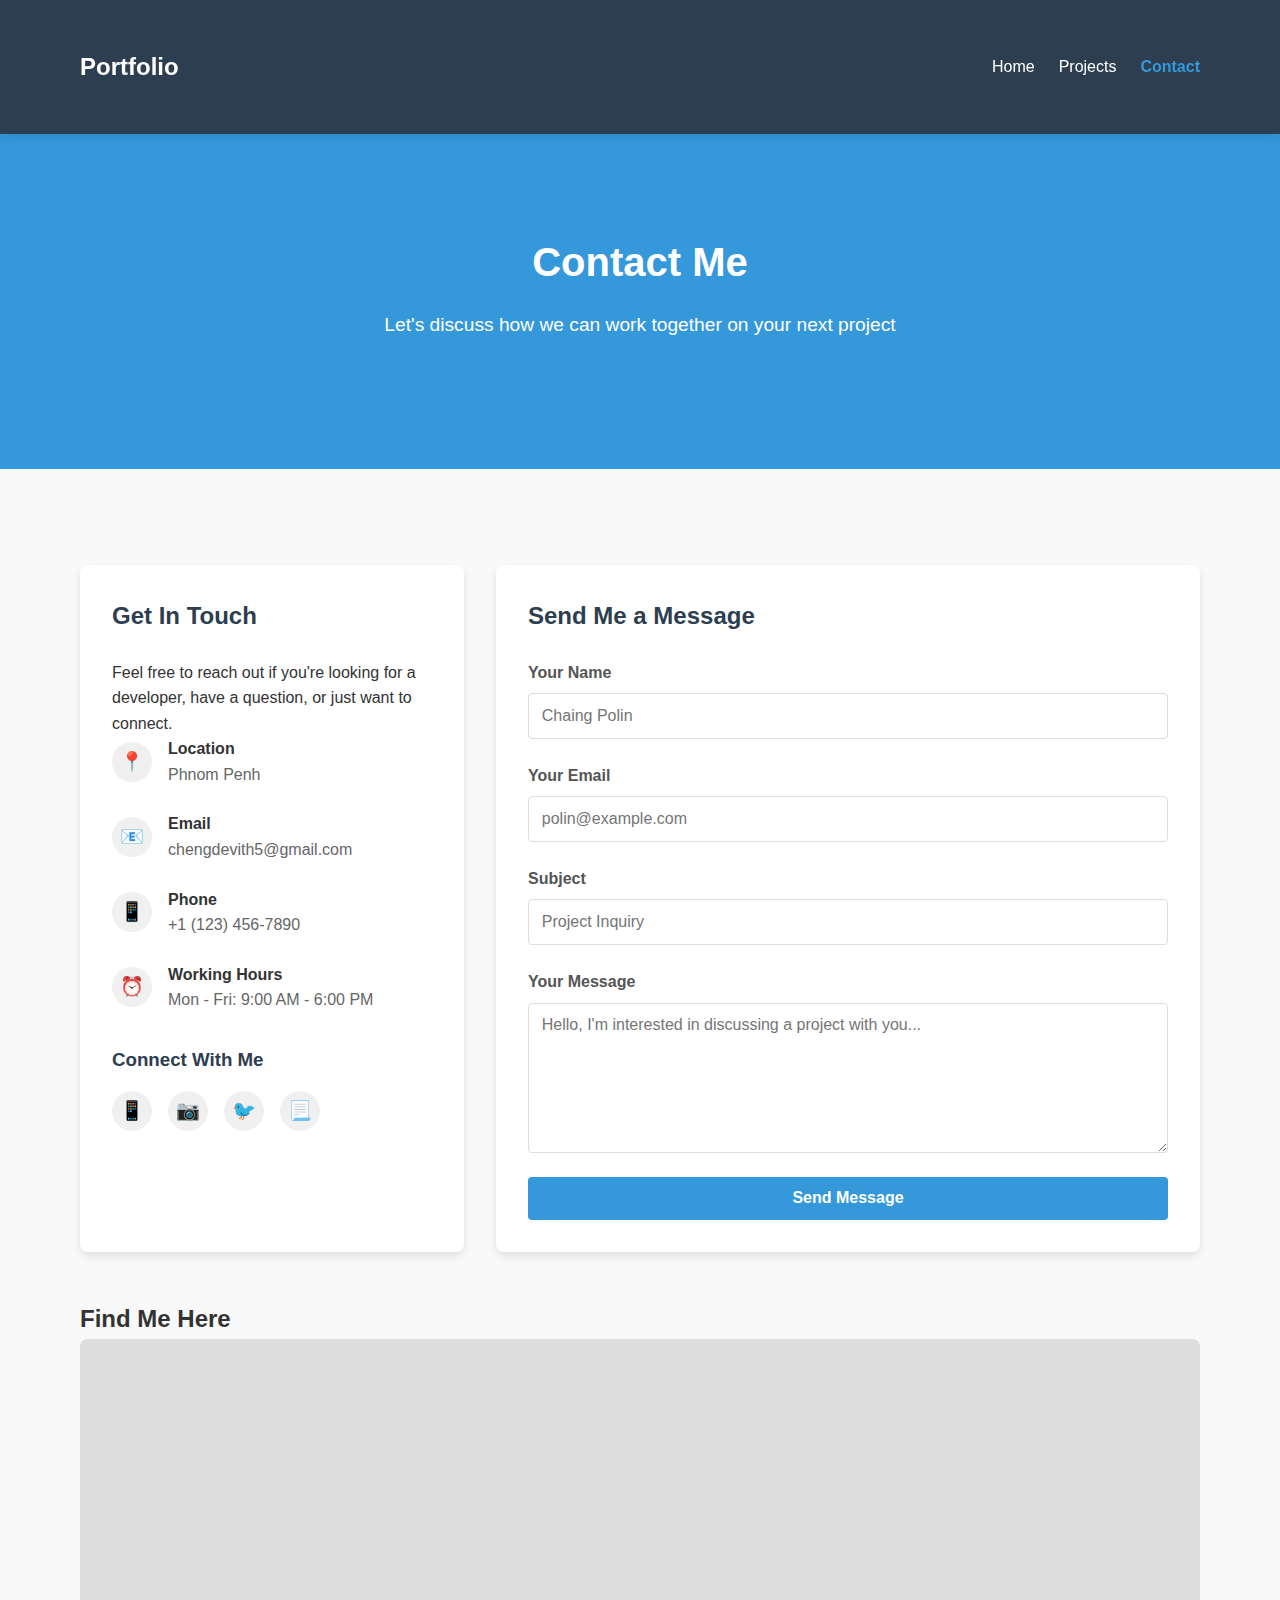
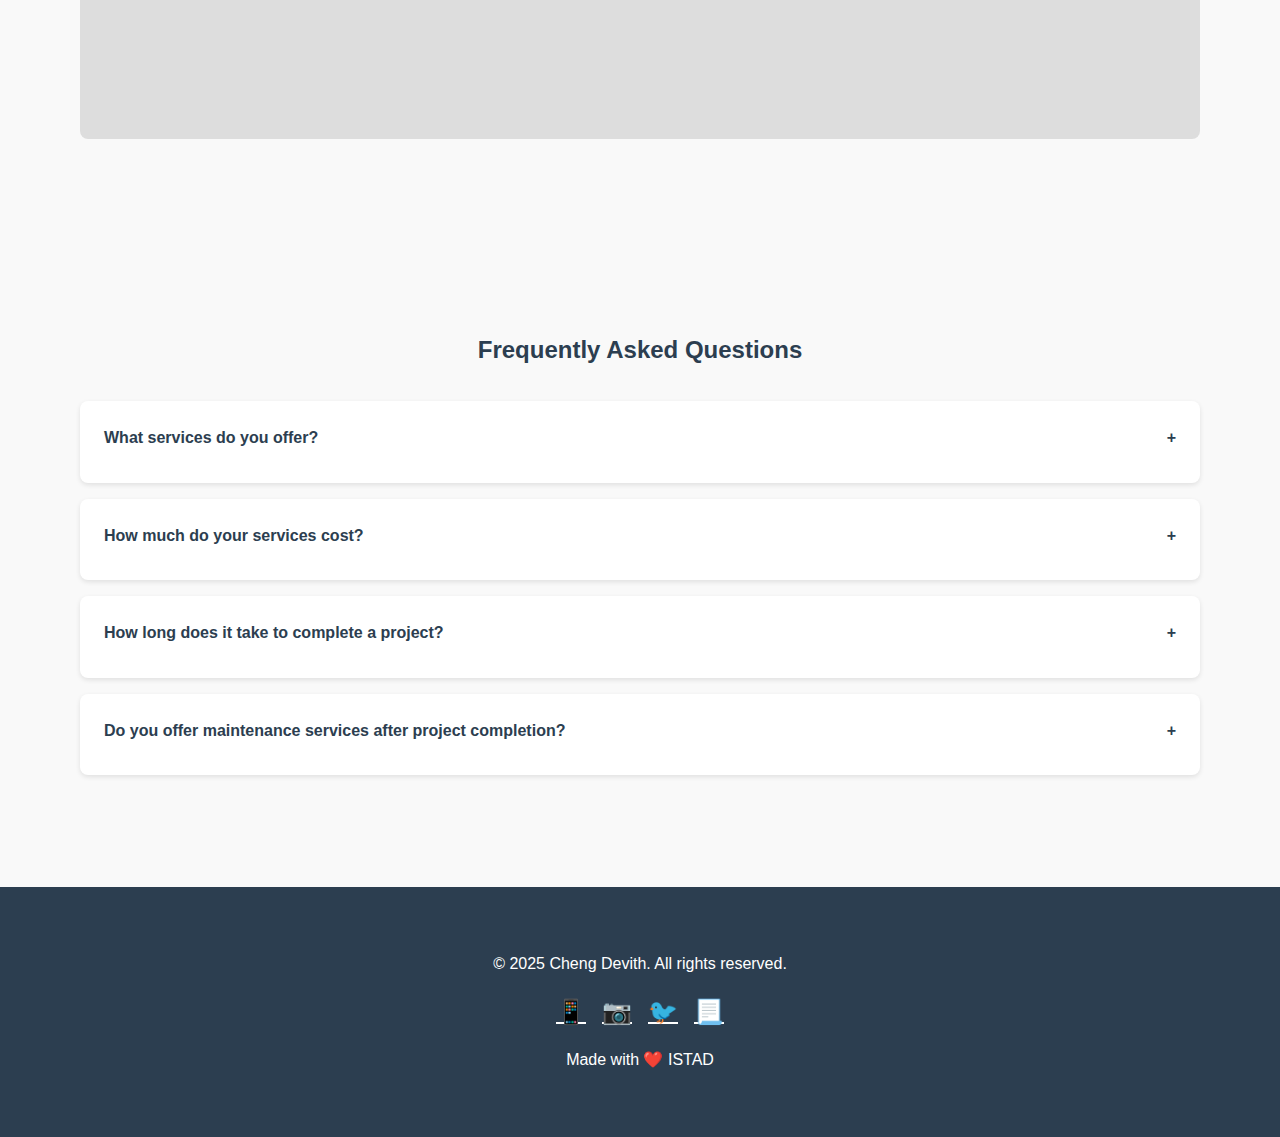
<file: contact.html>
<!DOCTYPE html>
<html lang="en">
    <head>
        <meta charset="UTF-8">
        <meta name="viewport" content="width=device-width, initial-scale=1.0">
        <title>My Projects - Portfolio</title>
        <meta name="description" content="Explore my portfolio of projects showcasing web development, design, and innovative solutions.">
        <meta name="keywords" content="portfolio, projects, web development, design, programming">
        <meta name="author" content="Your Name">
        <!-- Open Graph Metadata for Facebook and Telegram -->
        <meta property="og:title" content="My Projects - Portfolio">
        <meta property="og:description" content="Discover a collection of my creative and technical projects, including web development and design work.">
        <meta property="og:image" content="https://yourwebsite.com/images/portfolio-preview.jpg">
        <meta property="og:image:width" content="1200">
        <meta property="og:image:height" content="630">
        <meta property="og:url" content="https://yourwebsite.com/projects">
        <meta property="og:type" content="website">
        <meta property="og:site_name" content="Your Portfolio">
        <!-- Twitter Card for Telegram Compatibility -->
        <meta name="twitter:card" content="summary_large_image">
        <meta name="twitter:title" content="My Projects - Portfolio">
        <meta name="twitter:description" content="Discover a collection of my creative and technical projects, including web development and design work.">
        <meta name="twitter:image" content="https://yourwebsite.com/images/portfolio-preview.jpg">
        <link rel="stylesheet" href="contact.css">
    </head>
  <body>
    <header>
      <div class="container">
        <nav>
          <a href="index.html" class="logo">Portfolio</a>
          <div class="hamburger">
            <div></div>
            <div></div>
            <div></div>
          </div>
          <ul class="nav-links">
            <li><a href="index.html">Home</a></li>
            <li><a href="project.html">Projects</a></li>
            <li><a href="contact.html" class="active">Contact</a></li>
          </ul>
        </nav>
      </div>
    </header>

    <section class="hero">
      <div class="container">
        <h1>Contact Me</h1>
        <p>Let's discuss how we can work together on your next project</p>
      </div>
    </section>

    <section class="contact-section">
      <div class="container">
        <div class="contact-container">
          <div class="contact-info">
            <h2>Get In Touch</h2>
            <p>
              Feel free to reach out if you're looking for a developer, have a
              question, or just want to connect.
            </p>

            <div class="contact-item">
              <div class="contact-icon">📍</div>
              <div class="contact-text">
                <strong>Location</strong>
                <span>Phnom Penh</span>
              </div>
            </div>
            <div class="contact-item">
              <div class="contact-icon">📧</div>
              <div class="contact-text">
                <strong>Email</strong>
                <span>chengdevith5@gmail.com</span>
              </div>
            </div>
            <div class="contact-item">
              <div class="contact-icon">📱</div>
              <div class="contact-text">
                <strong>Phone</strong>
                <span>+1 (123) 456-7890</span>
              </div>
            </div>
            <div class="contact-item">
              <div class="contact-icon">⏰</div>
              <div class="contact-text">
                <strong>Working Hours</strong>
                <span>Mon - Fri: 9:00 AM - 6:00 PM</span>
              </div>
            </div>

            <div class="social-connect">
              <h3>Connect With Me</h3>
              <div class="social-icons">
                <a href="#" class="social-icon">📱</a>
                <a href="#" class="social-icon">📷</a>
                <a href="#" class="social-icon">🐦</a>
                <a href="#" class="social-icon">📃</a>
              </div>
            </div>
          </div>

          <div class="contact-form">
            <h2>Send Me a Message</h2>
            <form id="contact-form">
              <div class="form-group">
                <label for="name">Your Name</label>
                <input
                  type="text"
                  id="name"
                  placeholder="Chaing Polin"
                  required
                />
              </div>
              <div class="form-group">
                <label for="email">Your Email</label>
                <input
                  type="email"
                  id="email"
                  placeholder="polin@example.com"
                  required
                />
              </div>
              <div class="form-group">
                <label for="subject">Subject</label>
                <input type="text" id="subject" placeholder="Project Inquiry" />
              </div>
              <div class="form-group">
                <label for="message">Your Message</label>
                <textarea
                  id="message"
                  placeholder="Hello, I'm interested in discussing a project with you..."
                  required
                ></textarea>
              </div>
              <button type="submit">Send Message</button>
            </form>
          </div>
        </div>

        <div class="map-section">
          <h2>Find Me Here</h2>
          <div class="map-container">
            <iframe
              src="https://www.google.com/maps/embed?pb=!1m18!1m12!1m3!1d3908.6314046837424!2d104.89921187584461!3d11.578259843890725!2m3!1f0!2f0!3f0!3m2!1i1024!2i768!4f13.1!3m3!1m2!1s0x310951e96d257a6f%3A0x6b66703c5fc0c7cc!2sScience%20and%20Technology%20Advanced%20Development%20Co.%2C%20Ltd.!5e0!3m2!1sen!2skh!4v1745197436766!5m2!1sen!2skh"
              width="600"
              height="450"
              style="border: 0"
              allowfullscreen=""
              loading="lazy"
              referrerpolicy="no-referrer-when-downgrade"
            ></iframe>
          </div>
        </div>
      </div>
    </section>

    <section class="faq-section">
      <div class="container">
        <h2>Frequently Asked Questions</h2>
        <div class="faq-item">
          <div class="faq-question">
            What services do you offer?
            <span class="toggle">+</span>
          </div>
          <div class="faq-answer">
            I offer full-stack web development services including responsive
            website design, web application development, e-commerce solutions,
            and UI/UX design. Each project is custom-tailored to meet your
            specific needs and goals.
          </div>
        </div>
        <div class="faq-item">
          <div class="faq-question">
            How much do your services cost?
            <span class="toggle">+</span>
          </div>
          <div class="faq-answer">
            Project costs vary depending on complexity, scope, and timeline. I
            provide detailed quotes after our initial consultation where we
            discuss your project requirements. I work with businesses of all
            sizes and can adapt to various budgets.
          </div>
        </div>
        <div class="faq-item">
          <div class="faq-question">
            How long does it take to complete a project?
            <span class="toggle">+</span>
          </div>
          <div class="faq-answer">
            Project timelines depend on the scope and complexity. A simple
            website might take 2-4 weeks, while complex web applications could
            take several months. I'll provide a detailed timeline during our
            project planning phase.
          </div>
        </div>
        <div class="faq-item">
          <div class="faq-question">
            Do you offer maintenance services after project completion?
            <span class="toggle">+</span>
          </div>
          <div class="faq-answer">
            Yes, I offer ongoing maintenance packages to keep your website
            secure, updated, and running smoothly. These can include regular
            updates, security monitoring, content updates, and technical
            support.
          </div>
        </div>
      </div>
    </section>

    <footer>
      <div class="container">
        <p>© 2025 Cheng Devith. All rights reserved.</p>
        <div class="social-links">
          <a href="#" class="social-link">📱</a>
          <a href="#" class="social-link">📷</a>
          <a href="#" class="social-link">🐦</a>
          <a href="#" class="social-link">📃</a>
        </div>
        <p>Made with ❤️ ISTAD</p>
      </div>
    </footer>

    <script>
      // Mobile navigation toggle
      document
        .querySelector(".hamburger")
        .addEventListener("click", function () {
          document.querySelector(".nav-links").classList.toggle("active");
        });

      // FAQ toggle
      const faqQuestions = document.querySelectorAll(".faq-question");

      faqQuestions.forEach((question) => {
        question.addEventListener("click", function () {
          const answer = this.nextElementSibling;
          answer.classList.toggle("active");

          // Update toggle symbol
          const toggle = this.querySelector(".toggle");
          toggle.textContent = answer.classList.contains("active") ? "-" : "+";
        });
      });

      // Form submission handling
      document
        .getElementById("contact-form")
        .addEventListener("submit", function (e) {
          e.preventDefault();
          // In a real implementation, you would send the form data to your server
          alert("Thank you! Your message has been sent successfully.");
          this.reset();
        });
    </script>
  </body>
</html>
</file>
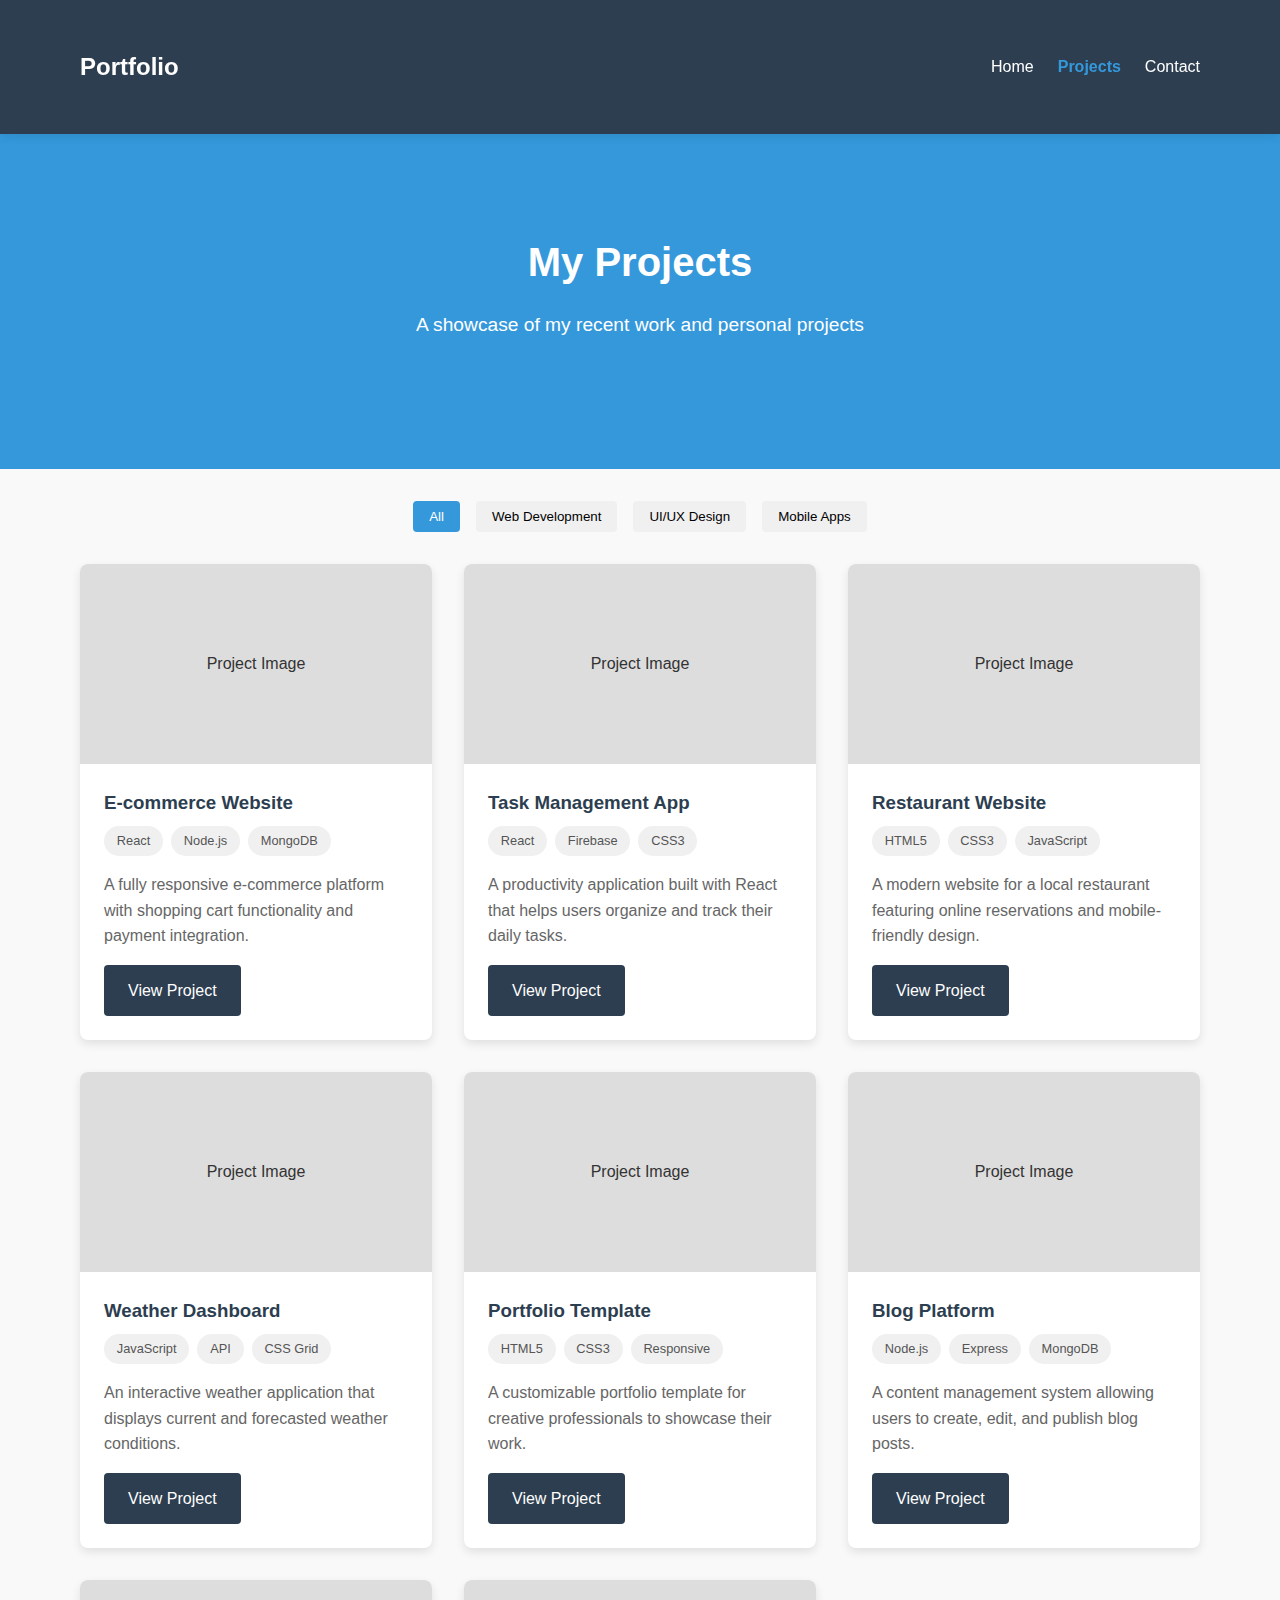
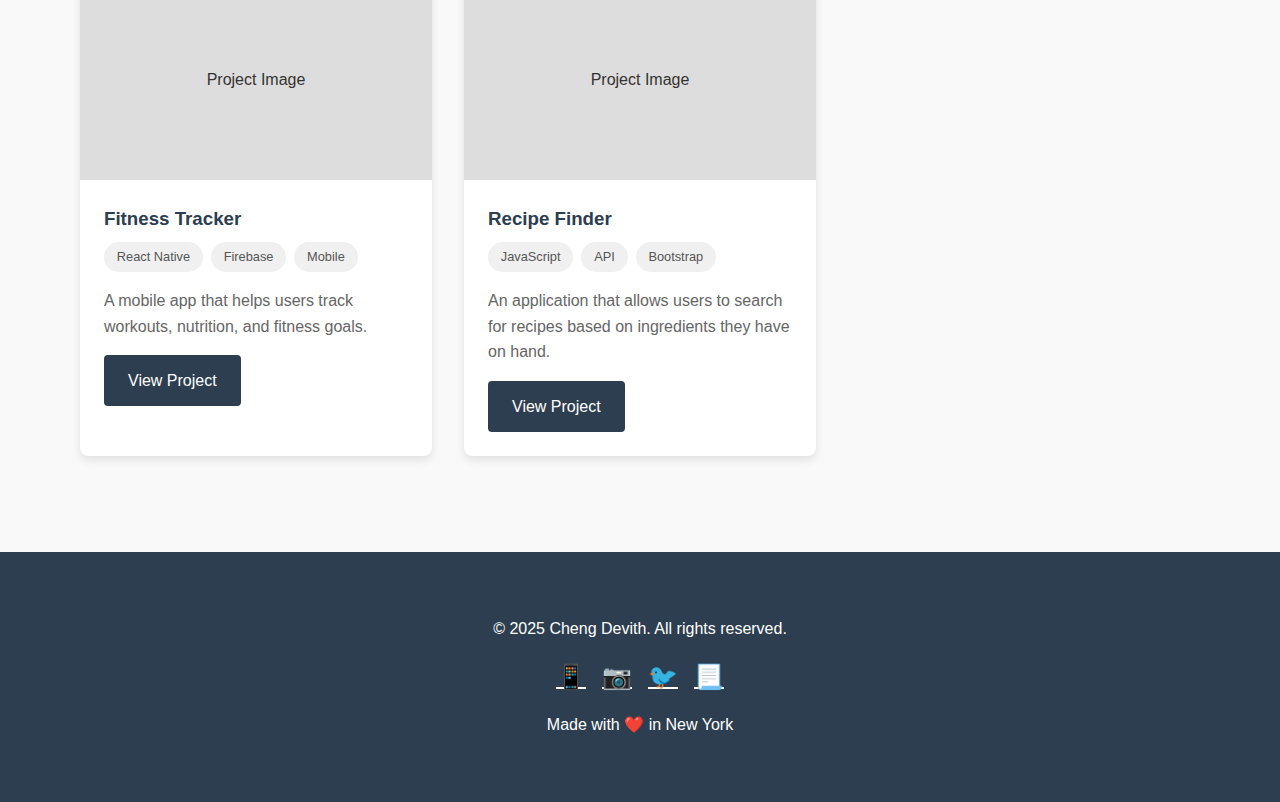
<file: project.html>
<!DOCTYPE html>
<html lang="en">
    <head>
        <meta charset="UTF-8">
        <meta name="viewport" content="width=device-width, initial-scale=1.0">
        <title>My Projects - Portfolio</title>
        <meta name="description" content="Explore my portfolio of projects showcasing web development, design, and innovative solutions.">
        <meta name="keywords" content="portfolio, projects, web development, design, programming">
        <meta name="author" content="Your Name">
        <!-- Open Graph Metadata for Facebook and Telegram -->
        <meta property="og:title" content="My Projects - Portfolio">
        <meta property="og:description" content="Discover a collection of my creative and technical projects, including web development and design work.">
        <meta property="og:image" content="https://yourwebsite.com/images/portfolio-preview.jpg">
        <meta property="og:image:width" content="1200">
        <meta property="og:image:height" content="630">
        <meta property="og:url" content="https://yourwebsite.com/projects">
        <meta property="og:type" content="website">
        <meta property="og:site_name" content="Your Portfolio">
        <!-- Twitter Card for Telegram Compatibility -->
        <meta name="twitter:card" content="summary_large_image">
        <meta name="twitter:title" content="My Projects - Portfolio">
        <meta name="twitter:description" content="Discover a collection of my creative and technical projects, including web development and design work.">
        <meta name="twitter:image" content="https://yourwebsite.com/images/portfolio-preview.jpg">
        <link rel="stylesheet" href="project.css">
    </head>
<body>
    <header>
        <div class="container">
            <nav>
                <a href="index.html" class="logo">Portfolio</a>
                <div class="hamburger">
                    <div></div>
                    <div></div>
                    <div></div>
                </div>
                <ul class="nav-links">
                    <li><a href="index.html">Home</a></li>
                    <li><a href="project.html" class="active">Projects</a></li>
                    <li><a href="contact.html">Contact</a></li>
                </ul>
            </nav>
        </div>
    </header>

    <section class="hero">
        <div class="container">
            <h1>My Projects</h1>
            <p>A showcase of my recent work and personal projects</p>
        </div>
    </section>

    <section class="container">
        <div class="filter-controls">
            <button class="filter-btn active">All</button>
            <button class="filter-btn">Web Development</button>
            <button class="filter-btn">UI/UX Design</button>
            <button class="filter-btn">Mobile Apps</button>
        </div>

        <div class="projects-grid">
            <div class="project-card">
                <div class="project-img">
                    <p>Project Image</p>
                </div>
                <div class="project-details">
                    <h3>E-commerce Website</h3>
                    <div class="project-tags">
                        <span class="tag">React</span>
                        <span class="tag">Node.js</span>
                        <span class="tag">MongoDB</span>
                    </div>
                    <p>A fully responsive e-commerce platform with shopping cart functionality and payment integration.</p>
                    <a href="#" class="btn">View Project</a>
                </div>
            </div>
            <div class="project-card">
                <div class="project-img">
                    <p>Project Image</p>
                </div>
                <div class="project-details">
                    <h3>Task Management App</h3>
                    <div class="project-tags">
                        <span class="tag">React</span>
                        <span class="tag">Firebase</span>
                        <span class="tag">CSS3</span>
                    </div>
                    <p>A productivity application built with React that helps users organize and track their daily tasks.</p>
                    <a href="#" class="btn">View Project</a>
                </div>
            </div>
            <div class="project-card">
                <div class="project-img">
                    <p>Project Image</p>
                </div>
                <div class="project-details">
                    <h3>Restaurant Website</h3>
                    <div class="project-tags">
                        <span class="tag">HTML5</span>
                        <span class="tag">CSS3</span>
                        <span class="tag">JavaScript</span>
                    </div>
                    <p>A modern website for a local restaurant featuring online reservations and mobile-friendly design.</p>
                    <a href="#" class="btn">View Project</a>
                </div>
            </div>
            <div class="project-card">
                <div class="project-img">
                    <p>Project Image</p>
                </div>
                <div class="project-details">
                    <h3>Weather Dashboard</h3>
                    <div class="project-tags">
                        <span class="tag">JavaScript</span>
                        <span class="tag">API</span>
                        <span class="tag">CSS Grid</span>
                    </div>
                    <p>An interactive weather application that displays current and forecasted weather conditions.</p>
                    <a href="#" class="btn">View Project</a>
                </div>
            </div>
            <div class="project-card">
                <div class="project-img">
                    <p>Project Image</p>
                </div>
                <div class="project-details">
                    <h3>Portfolio Template</h3>
                    <div class="project-tags">
                        <span class="tag">HTML5</span>
                        <span class="tag">CSS3</span>
                        <span class="tag">Responsive</span>
                    </div>
                    <p>A customizable portfolio template for creative professionals to showcase their work.</p>
                    <a href="#" class="btn">View Project</a>
                </div>
            </div>
            <div class="project-card">
                <div class="project-img">
                    <p>Project Image</p>
                </div>
                <div class="project-details">
                    <h3>Blog Platform</h3>
                    <div class="project-tags">
                        <span class="tag">Node.js</span>
                        <span class="tag">Express</span>
                        <span class="tag">MongoDB</span>
                    </div>
                    <p>A content management system allowing users to create, edit, and publish blog posts.</p>
                    <a href="#" class="btn">View Project</a>
                </div>
            </div>
            <div class="project-card">
                <div class="project-img">
                    <p>Project Image</p>
                </div>
                <div class="project-details">
                    <h3>Fitness Tracker</h3>
                    <div class="project-tags">
                        <span class="tag">React Native</span>
                        <span class="tag">Firebase</span>
                        <span class="tag">Mobile</span>
                    </div>
                    <p>A mobile app that helps users track workouts, nutrition, and fitness goals.</p>
                    <a href="#" class="btn">View Project</a>
                </div>
            </div>
            <div class="project-card">
                <div class="project-img">
                    <p>Project Image</p>
                </div>
                <div class="project-details">
                    <h3>Recipe Finder</h3>
                    <div class="project-tags">
                        <span class="tag">JavaScript</span>
                        <span class="tag">API</span>
                        <span class="tag">Bootstrap</span>
                    </div>
                    <p>An application that allows users to search for recipes based on ingredients they have on hand.</p>
                    <a href="#" class="btn">View Project</a>
                </div>
            </div>
        </div>
    </section>
    <footer>
        <div class="container">
            <p>© 2025 Cheng Devith. All rights reserved.</p>
            <div class="social-links">
                <a href="#" class="social-link">📱</a>
                <a href="#" class="social-link">📷</a>
                <a href="#" class="social-link">🐦</a>
                <a href="#" class="social-link">📃</a>
            </div>
            <p>Made with ❤️ in New York</p>
        </div>
    </footer>

    <script>
        document.querySelector('.hamburger').addEventListener('click', function() {
            document.querySelector('.nav-links').classList.toggle('active');
        });
        const filterButtons = document.querySelectorAll('.filter-btn');
        
        filterButtons.forEach(button => {
            button.addEventListener('click', function() {
                filterButtons.forEach(btn => btn.classList.remove('active'));
                this.classList.add('active');
            });
        });
    </script>
</body>
</html>
</file>
<file: contact.css>
* {
  margin: 0;
  padding: 0;
  box-sizing: border-box;
  font-family: "Segoe UI", Tahoma, Geneva, Verdana, sans-serif;
}

body {
  line-height: 1.6;
  background-color: #f9f9f9;
  color: #333;
}

.container {
  width: 90%;
  max-width: 1200px;
  margin: 0 auto;
  padding: 2rem 1rem;
}

/* Navigation */
header {
  background-color: #2c3e50;
  padding: 1rem 0;
  position: sticky;
  top: 0;
  z-index: 100;
  box-shadow: 0 2px 10px rgba(0, 0, 0, 0.1);
}

nav {
  display: flex;
  justify-content: space-between;
  align-items: center;
}

.logo {
  font-size: 1.5rem;
  font-weight: bold;
  color: #fff;
  text-decoration: none;
}

.nav-links {
  display: flex;
  list-style: none;
}

.nav-links li {
  margin-left: 1.5rem;
}

.nav-links a {
  color: #fff;
  text-decoration: none;
  transition: color 0.3s ease;
}

.nav-links a:hover {
  color: #3498db;
}

.nav-links .active {
  color: #3498db;
  font-weight: 600;
}

.hamburger {
  display: none;
  flex-direction: column;
  cursor: pointer;
}

.hamburger div {
  width: 25px;
  height: 3px;
  background-color: #fff;
  margin: 3px 0;
  transition: all 0.3s ease;
}

/* Hero Section */
.hero {
  background-color: #3498db;
  color: #fff;
  padding: 4rem 0;
  text-align: center;
}

.hero h1 {
  font-size: 2.5rem;
  margin-bottom: 1rem;
}

.hero p {
  font-size: 1.2rem;
  max-width: 700px;
  margin: 0 auto 2rem;
}

/* Contact Styles */
.contact-section {
  padding: 4rem 0;
}

.contact-container {
  display: flex;
  gap: 2rem;
}

.contact-info {
  flex: 1;
  background-color: #fff;
  padding: 2rem;
  border-radius: 8px;
  box-shadow: 0 4px 10px rgba(0, 0, 0, 0.1);
}

.contact-form {
  flex: 2;
  background-color: #fff;
  padding: 2rem;
  border-radius: 8px;
  box-shadow: 0 4px 10px rgba(0, 0, 0, 0.1);
}

.contact-form h2,
.contact-info h2 {
  margin-bottom: 1.5rem;
  color: #2c3e50;
}

.contact-form form {
  display: flex;
  flex-direction: column;
  gap: 1.5rem;
}

.form-group {
  display: flex;
  flex-direction: column;
}

.form-group label {
  margin-bottom: 0.5rem;
  font-weight: 600;
  color: #555;
}

.form-group input,
.form-group textarea {
  padding: 0.8rem;
  border: 1px solid #ddd;
  border-radius: 4px;
  font-size: 1rem;
  transition: border-color 0.3s ease;
}

.form-group input:focus,
.form-group textarea:focus {
  outline: none;
  border-color: #3498db;
}

.form-group textarea {
  min-height: 150px;
  resize: vertical;
}

button[type="submit"] {
  background-color: #3498db;
  color: #fff;
  border: none;
  padding: 0.8rem;
  border-radius: 4px;
  cursor: pointer;
  font-size: 1rem;
  transition: background-color 0.3s ease;
  font-weight: 600;
}

button[type="submit"]:hover {
  background-color: #2980b9;
}

.contact-item {
  display: flex;
  align-items: center;
  margin-bottom: 1.5rem;
}

.contact-icon {
  width: 40px;
  height: 40px;
  background-color: #f0f0f0;
  border-radius: 50%;
  display: flex;
  align-items: center;
  justify-content: center;
  margin-right: 1rem;
  font-size: 1.2rem;
}

.contact-text {
  font-size: 1rem;
}

.contact-text span {
  display: block;
  color: #666;
}

/* Map Section */
.map-section {
  margin-top: 3rem;
}

.map-container {
  height: 400px;
  background-color: #ddd;
  border-radius: 8px;
  overflow: hidden;
  display: flex;
  align-items: center;
  justify-content: center;
}
.map-container iframe{
    width: 100%;
}

/* Social Connect */
.social-connect {
  margin-top: 2rem;
}

.social-connect h3 {
  margin-bottom: 1rem;
  color: #2c3e50;
}

.social-icons {
  display: flex;
  gap: 1rem;
}

.social-icon {
  width: 40px;
  height: 40px;
  background-color: #f0f0f0;
  border-radius: 50%;
  display: flex;
  align-items: center;
  justify-content: center;
  text-decoration: none;
  color: #555;
  font-size: 1.2rem;
  transition: all 0.3s ease;
}

.social-icon:hover {
  background-color: #3498db;
  color: #fff;
  transform: translateY(-3px);
}

/* FAQ Section */
.faq-section {
  margin-top: 4rem;
}

.faq-section h2 {
  text-align: center;
  margin-bottom: 2rem;
  color: #2c3e50;
}

.faq-item {
  background-color: #fff;
  border-radius: 8px;
  padding: 1.5rem;
  margin-bottom: 1rem;
  box-shadow: 0 2px 5px rgba(0, 0, 0, 0.1);
}

.faq-question {
  font-weight: 600;
  color: #2c3e50;
  margin-bottom: 0.5rem;
  cursor: pointer;
  display: flex;
  justify-content: space-between;
  align-items: center;
}

.faq-answer {
  color: #666;
  margin-top: 1rem;
  display: none;
}

.faq-answer.active {
  display: block;
}

/* Footer */
footer {
  background-color: #2c3e50;
  color: #fff;
  padding: 2rem 0;
  text-align: center;
  margin-top: 4rem;
}

.social-links {
  display: flex;
  justify-content: center;
  gap: 1rem;
  margin: 1rem 0;
}

.social-link {
  color: #fff;
  font-size: 1.5rem;
  transition: color 0.3s ease;
}

.social-link:hover {
  color: #3498db;
}

/* Responsive Design */
@media (max-width: 768px) {
  .hamburger {
    display: flex;
  }

  .nav-links {
    position: absolute;
    right: 0;
    top: 100%;
    flex-direction: column;
    background-color: #2c3e50;
    width: 100%;
    transform: translateY(-150%);
    transition: transform 0.3s ease-in;
    z-index: 99;
  }

  .nav-links.active {
    transform: translateY(0);
  }

  .nav-links li {
    margin: 0;
    padding: 1rem 0;
    text-align: center;
    width: 100%;
    border-bottom: 1px solid rgba(255, 255, 255, 0.1);
  }

  .contact-container {
    flex-direction: column;
  }
}

@media (max-width: 480px) {
  .hero h1 {
    font-size: 2rem;
  }

  .hero p {
    font-size: 1rem;
  }
}
</file>
<file: project.css>
* {
    margin: 0;
    padding: 0;
    box-sizing: border-box;
    font-family: 'Segoe UI', Tahoma, Geneva, Verdana, sans-serif;
}

body {
    line-height: 1.6;
    background-color: #f9f9f9;
    color: #333;
}

.container {
    width: 90%;
    max-width: 1200px;
    margin: 0 auto;
    padding: 2rem 1rem;
}

/* Navigation */
header {
    background-color: #2c3e50;
    padding: 1rem 0;
    position: sticky;
    top: 0;
    z-index: 100;
    box-shadow: 0 2px 10px rgba(0, 0, 0, 0.1);
}

nav {
    display: flex;
    justify-content: space-between;
    align-items: center;
}

.logo {
    font-size: 1.5rem;
    font-weight: bold;
    color: #fff;
    text-decoration: none;
}

.nav-links {
    display: flex;
    list-style: none;
}

.nav-links li {
    margin-left: 1.5rem;
}

.nav-links a {
    color: #fff;
    text-decoration: none;
    transition: color 0.3s ease;
}

.nav-links a:hover {
    color: #3498db;
}

.nav-links .active {
    color: #3498db;
    font-weight: 600;
}

.hamburger {
    display: none;
    flex-direction: column;
    cursor: pointer;
}

.hamburger div {
    width: 25px;
    height: 3px;
    background-color: #fff;
    margin: 3px 0;
    transition: all 0.3s ease;
}

/* Hero Section */
.hero {
    background-color: #3498db;
    color: #fff;
    padding: 4rem 0;
    text-align: center;
}

.hero h1 {
    font-size: 2.5rem;
    margin-bottom: 1rem;
}

.hero p {
    font-size: 1.2rem;
    max-width: 700px;
    margin: 0 auto 2rem;
}

.btn {
    display: inline-block;
    background-color: #2c3e50;
    color: #fff;
    padding: 0.8rem 1.5rem;
    border-radius: 4px;
    text-decoration: none;
    transition: all 0.3s ease;
}

.btn:hover {
    background-color: #1a2530;
    transform: translateY(-3px);
}

/* Projects Styles */
.projects-grid {
    display: grid;
    grid-template-columns: repeat(auto-fill, minmax(300px, 1fr));
    gap: 2rem;
    margin-top: 2rem;
}

.project-card {
    background-color: #fff;
    border-radius: 8px;
    overflow: hidden;
    box-shadow: 0 4px 10px rgba(0, 0, 0, 0.1);
    transition: transform 0.3s ease;
}

.project-card:hover {
    transform: translateY(-5px);
}

.project-img {
    height: 200px;
    background-color: #ddd;
    display: flex;
    align-items: center;
    justify-content: center;
}

.project-details {
    padding: 1.5rem;
}

.project-details h3 {
    margin-bottom: 0.5rem;
    color: #2c3e50;
}

.project-details p {
    margin-bottom: 1rem;
    color: #666;
}

.project-tags {
    display: flex;
    flex-wrap: wrap;
    margin-bottom: 1rem;
    gap: 0.5rem;
}

.tag {
    background-color: #f0f0f0;
    padding: 0.3rem 0.8rem;
    border-radius: 20px;
    font-size: 0.8rem;
    color: #555;
}

/* Filter Controls */
.filter-controls {
    display: flex;
    justify-content: center;
    flex-wrap: wrap;
    gap: 1rem;
    margin-bottom: 2rem;
}

.filter-btn {
    background-color: #f0f0f0;
    border: none;
    padding: 0.5rem 1rem;
    border-radius: 4px;
    cursor: pointer;
    transition: all 0.3s ease;
}

.filter-btn:hover, .filter-btn.active {
    background-color: #3498db;
    color: #fff;
}

/* Footer */
footer {
    background-color: #2c3e50;
    color: #fff;
    padding: 2rem 0;
    text-align: center;
    margin-top: 4rem;
}

.social-links {
    display: flex;
    justify-content: center;
    gap: 1rem;
    margin: 1rem 0;
}

.social-link {
    color: #fff;
    font-size: 1.5rem;
    transition: color 0.3s ease;
}

.social-link:hover {
    color: #3498db;
}

/* Responsive Design */
@media (max-width: 768px) {
    .hamburger {
        display: flex;
    }

    .nav-links {
        position: absolute;
        right: 0;
        top: 100%;
        flex-direction: column;
        background-color: #2c3e50;
        width: 100%;
        transform: translateY(-150%);
        transition: transform 0.3s ease-in;
        z-index: 99;
    }

    .nav-links.active {
        transform: translateY(0);
    }

    .nav-links li {
        margin: 0;
        padding: 1rem 0;
        text-align: center;
        width: 100%;
        border-bottom: 1px solid rgba(255, 255, 255, 0.1);
    }

    .projects-grid {
        grid-template-columns: repeat(auto-fill, minmax(250px, 1fr));
    }
}

@media (max-width: 480px) {
    .hero h1 {
        font-size: 2rem;
    }

    .hero p {
        font-size: 1rem;
    }

    .filter-controls {
        flex-direction: column;
        align-items: center;
    }

    .filter-btn {
        width: 100%;
        max-width: 200px;
    }
}
</file>
